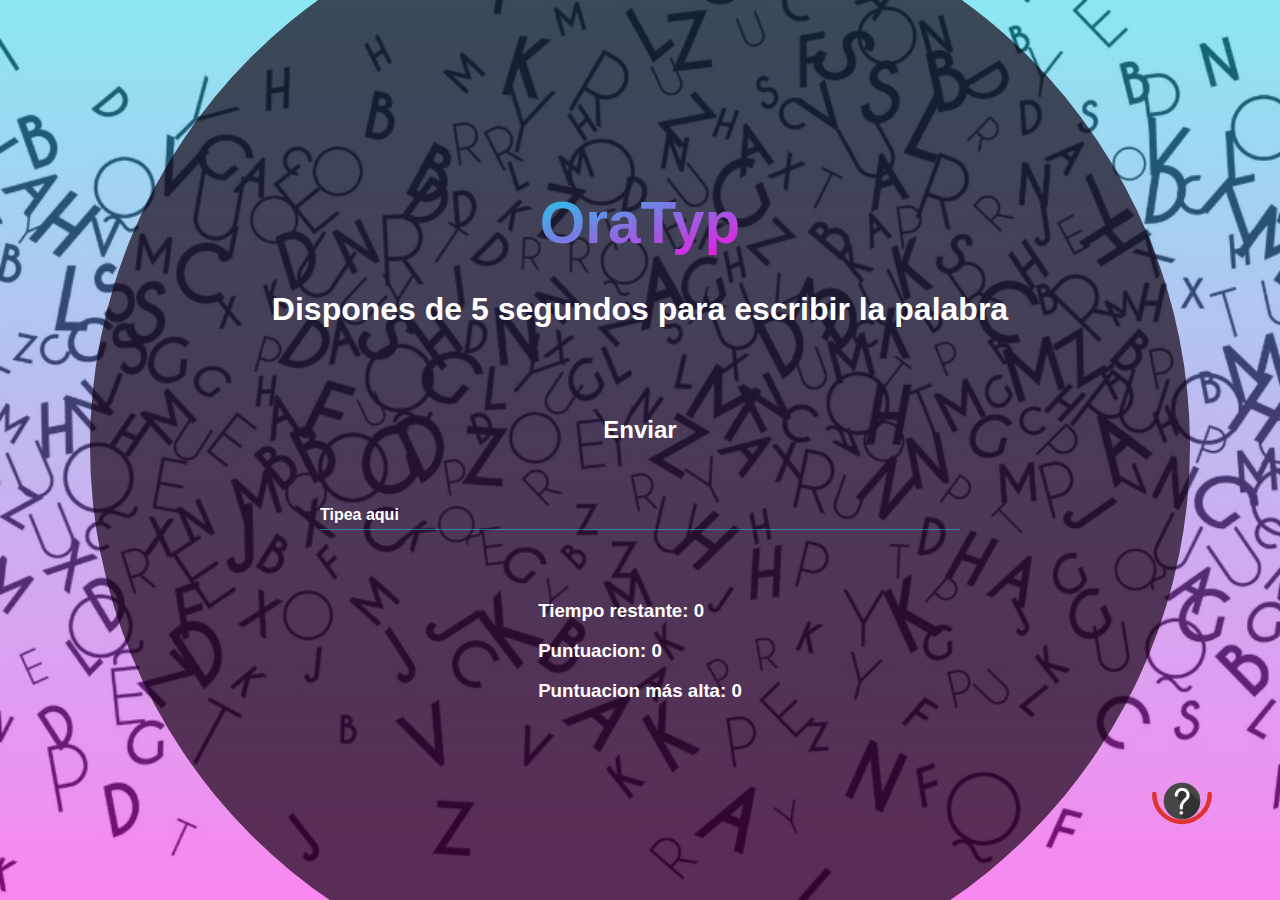
<file: index.html>
<!DOCTYPE html>
<html lang="es">

<head>
  <meta charset="UTF-8">
  <meta name="viewport" content="width=device-width, initial-scale=1.0">
  <link rel="stylesheet" href="css/main.css">
  <title>Juego de tipeo</title>
</head>

<body>
  <div class="fondo">

    <div class="divContenido">
      <div class="titulojuego">
          <h3>OraTyp</h3>
      </div>
      <div class="titulo">
        <h1 style="text-align: center;">Dispones de 
          <span class="texto" id="segundos">5</span> segundos para escribir la palabra          
        </h1>
          
        
      </div>
      <br>
      
      <div>
        <h2 id="palabra-actual">hola</h2>
      </div>
      <div class="circulo"></div>
      <div class="form">
        <input type="text" name="tipeo" id="palabra-introducida" autocomplete="off" required>
        <label for="tipeo" class="label-tipeo">
          <span class="content-tipeo">Tipea aqui</span>
        </label>
      </div>
      <div>
        <h4 class="mt-3" id="mensaje"></h4>
      </div>
      <div class="container">
        <div class="container">
          <h3>Tiempo restante:
            <span id="tiempo">0</span>
          </h3>
        </div>
        <br>
        <div class="container">
          <h3>Puntuacion:
            <span id="puntuacion">0</span>
          </h3>
        </div>
        <br>
        <div class="container">
          <h3>Puntuacion más alta:
            <span id="puntuacion-alta">0</span>
          </h3>
        </div>
      </div>
    </div>
  </div>

  <div class="divAyuda">
    <a class="imagen-ayuda" href="#modal1">
      <img src="img/signo.png" />
    </a>
    <svg class="medio-circulo mostrarmodal" viewBox="0 0 106 57">
      <path d="M102 4c0 27.1-21.9 49-49 49S4 31.1 4 4"></path>
    </svg>
  </div>





  <!-- Modal -->
  <div id="modal1" class="modalmask">
    <div class="modalbox movedown">
      <a href="#close" title="Close" class="close">X</a>
      <article class="infomod">
        <header class="modtit">
          <h2>Instrucciones</h2>
        </header>
        <div> 
          <p>Este juego consiste en tipear las palabras que aparezcan en pantalla en el tiempo estipulado, para esto se debera respetar inclusive las mayusculas.
            Si se escribe correctamente la palabra instantaneamente aparecera la siguiente y se aumentara la puntuacion.
           </p>
           <span class="importante">
             <p>
               Para inicar el juego solamente empezar a escribir en el recuadro.
             </p>
           </span>
        </div>
        <div></div>
        <div class="tags">
          <span class="tecno"> 
            <p style="color:gray">Tecnologias utilizadas</p>
          </span>
          <a href="#">html</a>
          <a href="#">css</a>
          <a href="#">java-script</a>
        </div>
      </article>
    </div>
  </div>


  <script src="js/main.js"></script>
  <script src="js/modal.js"></script>
</body>

</html>
</file>
<file: css/main.css>
* {
    margin: 0;
    padding: 0;
    box-sizing: border-box;

}

.fondo {
    position: fixed;
    z-index: 0;
    min-height: 100vh;
    min-width: 100vw;
    background-image: linear-gradient(rgba(25, 209, 231, 0.5),
            rgba(243, 17, 224, 0.5)),
        url(../img/letras.jpg);
    background-repeat: no-repeat;
    background-position: center center;
    background-size: cover;
}

.divContenido {
    z-index: 10000;
    padding-top: 19vh;
    height: 80vh;
    min-height: 80vh;
    display: flex;
    justify-content: space-around;
    align-items: center;
    flex-direction: column;
    font-family: sans-serif;
    color: white;
}

.titulojuego{
    background: -webkit-linear-gradient(left top, rgb(25, 209, 231),  rgb(243, 17, 224));
    background: linear-gradient(to bottom right, rgb(25, 209, 231),  rgb(243, 17, 224));
    -webkit-background-clip: text;  
    -webkit-text-fill-color: transparent;  
    font-size: 50px;
}

.form {
    width: 50%;
    position: relative;
    height: 50px;
    overflow: hidden;
}

.form input {
    width: 100%;
    height: 100%;
    color: #ffffff;
    padding-top: 20px;
    padding-left: 10px;
    /* padding-bottom: 20px; */
    border: 0;
    outline: none;
    /* border-radius: 1.5em; */
    background-color: rgba(0,0,0,0);
}

.form label {
    position: absolute;
    bottom: 0px;
    left: 0%;
    width: 100%;
    height: 100%;
    pointer-events: none;
    border-bottom: 1px solid rgba(25, 209, 231, 0.5) ;
    font-weight: bold;

}

.form label::after {
    content: "";
    position: absolute;
    left: 0px;
    bottom: -1px;
    height: 100%;
    width: 100%;
    border-bottom: 3px solid rgba(243, 17, 224, 0.5);
    transform: translateX(-100%);
    transition: transform (all 0.3s ease);
}

.content-tipeo {
    position: absolute;
    bottom: 5px;
    left: 0px;
    transition: all 0.3s ease;

}

.form input:focus+.label-tipeo .content-tipeo,
.form input:valid+.label-tipeo .content-tipeo {
    transform: translateY(-150%);
    font-size: 14px;
    color: white;
}

.form input:focus+.label-tipeo::after,
.form input:valid+.label-tipeo::after {
    transform: translateX(0%);
}


.circulo {
    position: fixed;
    background: rgba(19, 2, 17, 0.685);
    border-radius: 50%;
    height: 1100px;
    min-height: 1100px;
    width: 1100px;
    min-height: 1100px;
    z-index: -1;
}

.divAyuda {
    position: absolute;
    top: 85vh;
    left: 90vw;
}

.imagen-ayuda {
    grid-area: auto;
    align-self: start;
    position: absolute;
    box-sizing: border-box;
}

.imagen-ayuda img {
    width: 40px;
    height: 40px;
    border-radius: 50%;
    filter: grayscale(100%);
    display: block;
    overflow: hidden;
    margin: 16px 10px;
}

.imagen-ayuda img:hover {
    box-shadow: 0px 0px 15px 15px #001694;
    transform: scale(1.5);
}

.divTextoA {
    grid-area: auto;
    box-sizing: border-box;
}

.prefijo {
    font-style: normal;
    font-weight: 700;
    color: #000000;
}

.medio-circulo {
    position: absolute;
    top: 1.5vw;
    bottom: 0;
    left: 0vw;
    width: 60px;
    height: 48px;
    fill: none;
    stroke: #df342e;
    stroke-width: 8;
    stroke-linecap: round;
    pointer-events: none;
}

/* modal */
.cajaexterna {
    background-color: rgba(0, 0, 0, 0.5);
    bottom: 0;
    display: none;
    left: 0;
    overflow: auto;
    position: fixed;
    right: 0;
    top: 0;
    z-index: 1000;
}

.cajainterna {
    background: #fff;
    margin: 6em auto 0;
    position: relative;
    width: 90%;
}

.cajacentrada {
    margin: 0 auto;
    text-align: center;
    padding: 1em;
}

.cajacentrada h2 {
    background: none repeat scroll 0 0 black;
    box-sizing: border-box;
    color: white;
    font-size: 15px;
    left: 0;
    margin: 0;
    padding: 5px;
    position: absolute;
    text-align: left;
    top: 0;
    width: 100%;
}

.cajacentrada p {
    margin-top: 30px;
}

.cerrar {
    position: absolute;
    right: 16px;
    top: 13px;
}

/* Hover */
.modalmask {
    position: fixed;
    font-family: Arial, sans-serif;
    top: 0;
    right: 0;
    bottom: 0;
    left: 0;
    background: rgba(0, 0, 0, 0.8);
    z-index: 99999;
    opacity: 0;
    transition: opacity 400ms ease-in;
    pointer-events: none;
}

.modalmask:target {
    opacity: 1;
    pointer-events: auto;
}

.modalbox {
    width: 400px;
    position: relative;
    padding: 5px 20px 13px 20px;
    border-radius: 3px;
    transition: all 500ms ease-in;

}

.close {
    background: #606061;
    color: #FFFFFF;
    line-height: 25px;
    position: absolute;
    right: 1px;
    text-align: center;
    top: 10px;
    width: 24px;
    text-decoration: none;
    font-weight: bold;
    border-radius: 3px;
    z-index: 10;

}

.close:hover {
    background: #FAAC58;
    color: #222;
}

.movedown {
    margin: 0 auto;
}

.modalmask:target .movedown {
    margin: 10% auto;
}

/* Contenido del modal */

.infomod {
    height: 350px;
    width: 400px;
    min-width: 250px;
    padding: 1.5rem;
    border-radius: 16px;
    background: #17141d;
    box-shadow: -1rem 0 3rem #000;
    display: flex;
    flex-direction: column;
    transition: .2s;
    margin: 0;
    scroll-snap-align: start;
    clear: both;
    position: relative;
    color: white;
}

.modtit {
    margin-bottom: auto;
}

.modtit p {
    font-size: 14px;
    margin: 0 0 1rem;
    color: #7a7a8c;
}

.modtit h2 {
    font-size: 20px;
    margin: .25rem 0 auto;
    text-decoration: none;
    color: inherit;
    border: 0;
    display: inline-block;
    cursor: pointer;
}

.modtit h2:hover {
    background: linear-gradient(90deg,rgb(25, 209, 231),  rgb(243, 17, 224));
    text-shadow: none;

    background-clip: text;
}

.tags {
    margin: 1rem 0 2rem;
    padding: .5rem 0 1rem;
    line-height: 2;
    margin-bottom: 0;
}

.tags a {
    font-style: normal;
    font-weight: 700;
    font-size: .5rem;
    color: #7a7a8c;
    text-transform: uppercase;
    font-size: .66rem;
    border: 3px solid #28242f;
    border-radius: 2rem;
    padding: .2rem .85rem .25rem;
    position: relative;
}

.tags a:hover {
    background: linear-gradient(90deg,rgb(25, 209, 231),  rgb(243, 17, 224));
    text-shadow: none;
    background-clip: text;
    border-color: rgb(0, 0, 0);
    color:white;
}

.tecno{
    text-decoration: none;
    color: gray;
    font-size: 12px;
}

.importante{
    text-decoration: none;
    font-weight: bolder;
    
}
</file>
